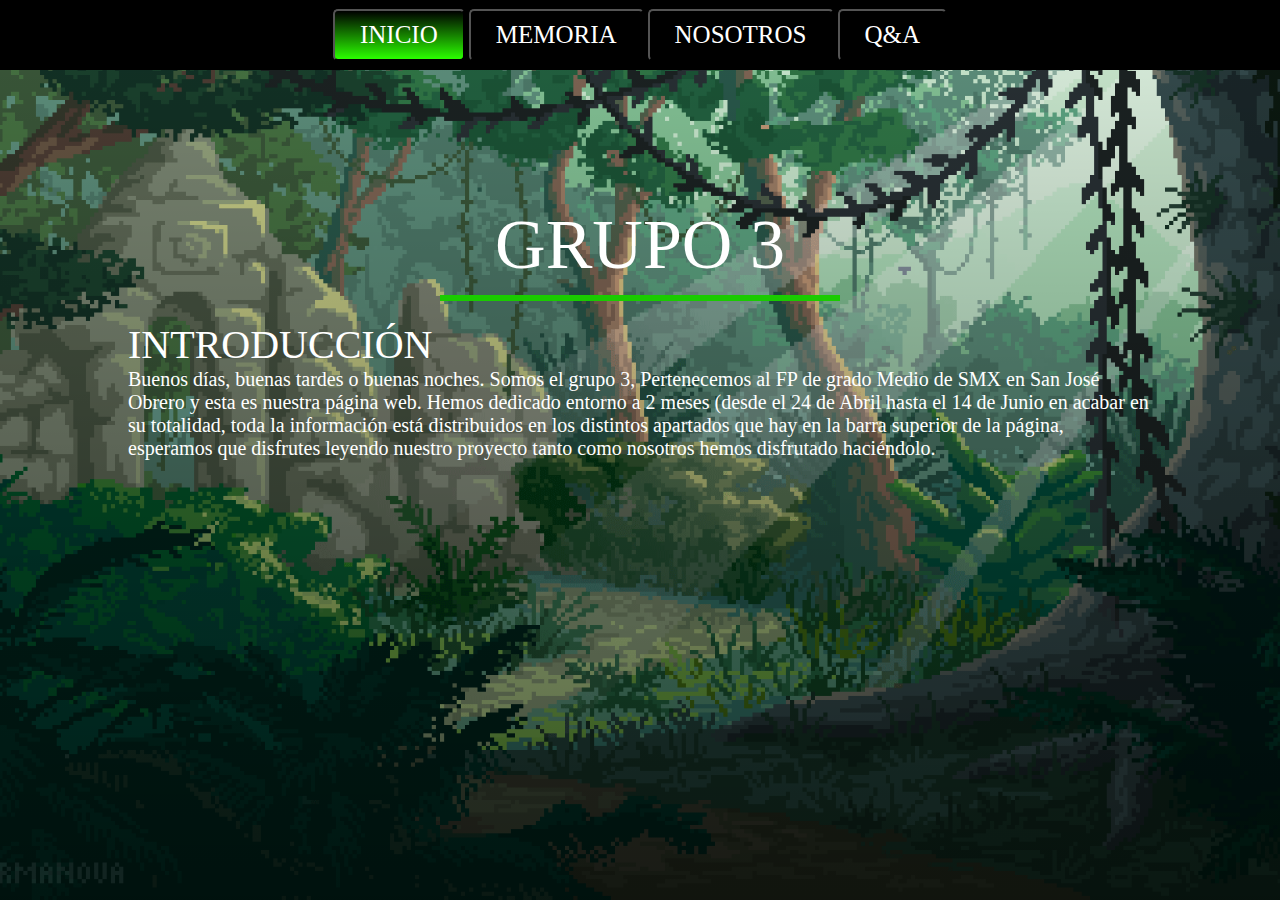
<file: Index.html>
<!DOCTYPE html>
<html lang="es">
<head>
    <meta charset="UTF-8">
    <meta http-equiv="X-UA-Compatible" content="IE=edge">
    <meta name="viewport" content="width=device-width, initial-scale=1.0">
    <title>Inicio</title>
<link rel="stylesheet" href="inicio.css">
    <link rel="stylesheet" href="barra.css">
</head>

<body>
  <nav class="botones"><center>
    <a href="#ya_estas_aqui" class="Inicio"><button type="button" class="active">Inicio</button></a>
    <a href="./memoria.html" class="Memoria"><button type="button">Memoria</button></a> 
      <a href="./nosotros.html" class="Nosotros"><button type="button">Nosotros</button></a>
       <a href="./qya.html" class="QYA"><button type="button">Q&A</button></a>
    </center></nav>
   
  
  <section id="titulo">
    <div class="titulo-global">
      <center><div class="titulo-nombre">grupo 3</div></center>
      <div class="titulo-linea"></div>
      <h1>Introducción</h1>
      <h2>Buenos días, buenas tardes o buenas noches. Somos el grupo 3,
      Pertenecemos al FP de grado Medio de SMX en San José Obrero y
      esta es nuestra página web. Hemos dedicado entorno a 2 meses (desde
      el 24 de Abril hasta el 14 de Junio en acabar en su totalidad, toda
      la información está distribuidos en los distintos apartados que hay
      en la barra superior de la página, esperamos que disfrutes leyendo
      nuestro proyecto tanto como nosotros hemos disfrutado haciéndolo.</h2>
    </div>
  </section>
</body>
</file>
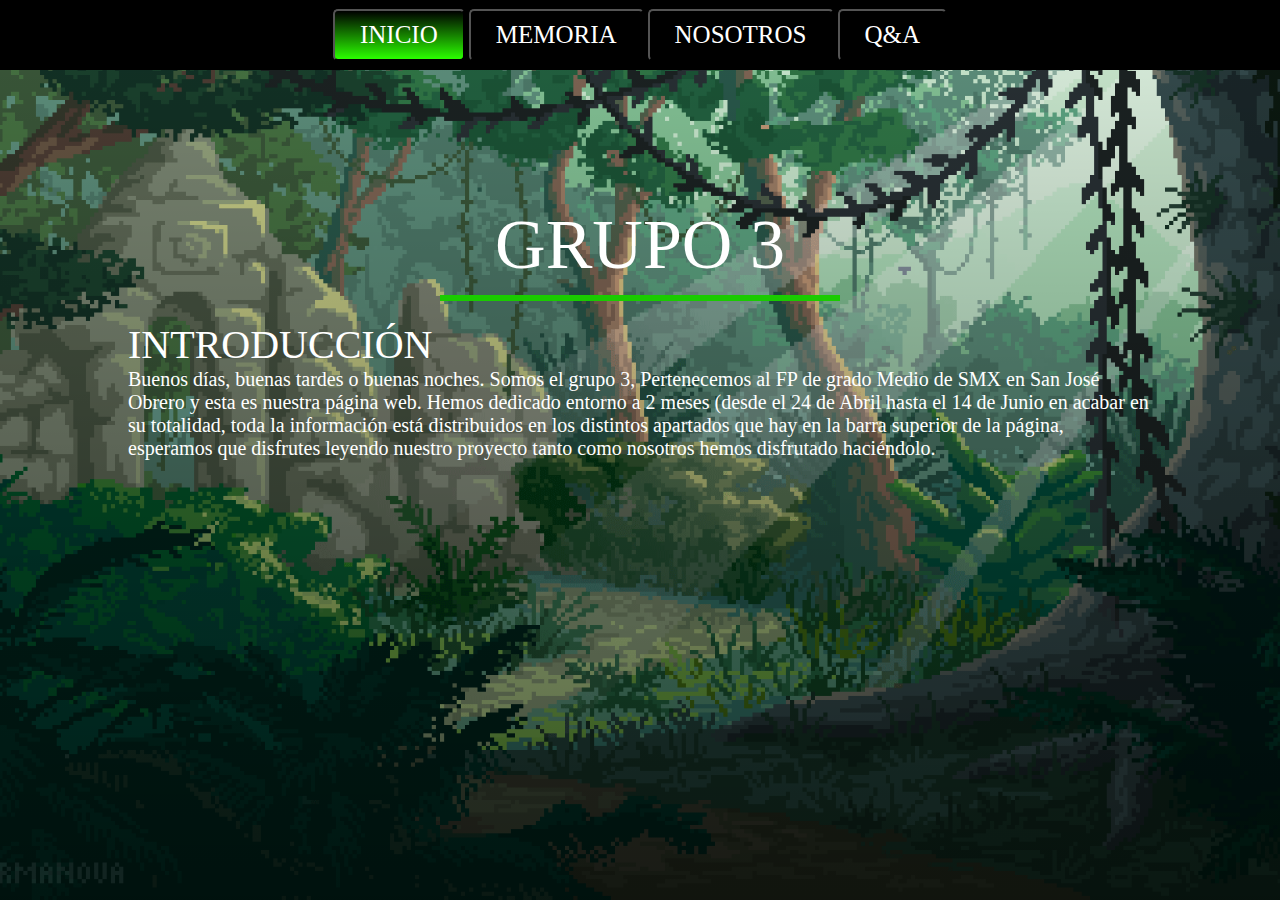
<file: index.html>
<!DOCTYPE html>
<html lang="es">
<head>
    <meta charset="UTF-8">
    <meta http-equiv="X-UA-Compatible" content="IE=edge">
    <meta name="viewport" content="width=device-width, initial-scale=1.0">
    <title>Inicio</title>
<link rel="stylesheet" href="inicio.css">
    <link rel="stylesheet" href="barra.css">
</head>

<body>
  <nav class="botones"><center>
    <a href="#ya_estas_aqui" class="Inicio"><button type="button" class="active">Inicio</button></a>
    <a href="./memoria.html" class="Memoria"><button type="button">Memoria</button></a> 
      <a href="./nosotros.html" class="Nosotros"><button type="button">Nosotros</button></a>
       <a href="./qya.html" class="QYA"><button type="button">Q&A</button></a>
    </center></nav>
   
  
  <section id="titulo">
    <div class="titulo-global">
      <center><div class="titulo-nombre">grupo 3</div></center>
      <div class="titulo-linea"></div>
      <h1>Introducción</h1>
      <h2>Buenos días, buenas tardes o buenas noches. Somos el grupo 3,
      Pertenecemos al FP de grado Medio de SMX en San José Obrero y
      esta es nuestra página web. Hemos dedicado entorno a 2 meses (desde
      el 24 de Abril hasta el 14 de Junio en acabar en su totalidad, toda
      la información está distribuidos en los distintos apartados que hay
      en la barra superior de la página, esperamos que disfrutes leyendo
      nuestro proyecto tanto como nosotros hemos disfrutado haciéndolo.</h2>
    </div>
  </section>
</body>
</file>
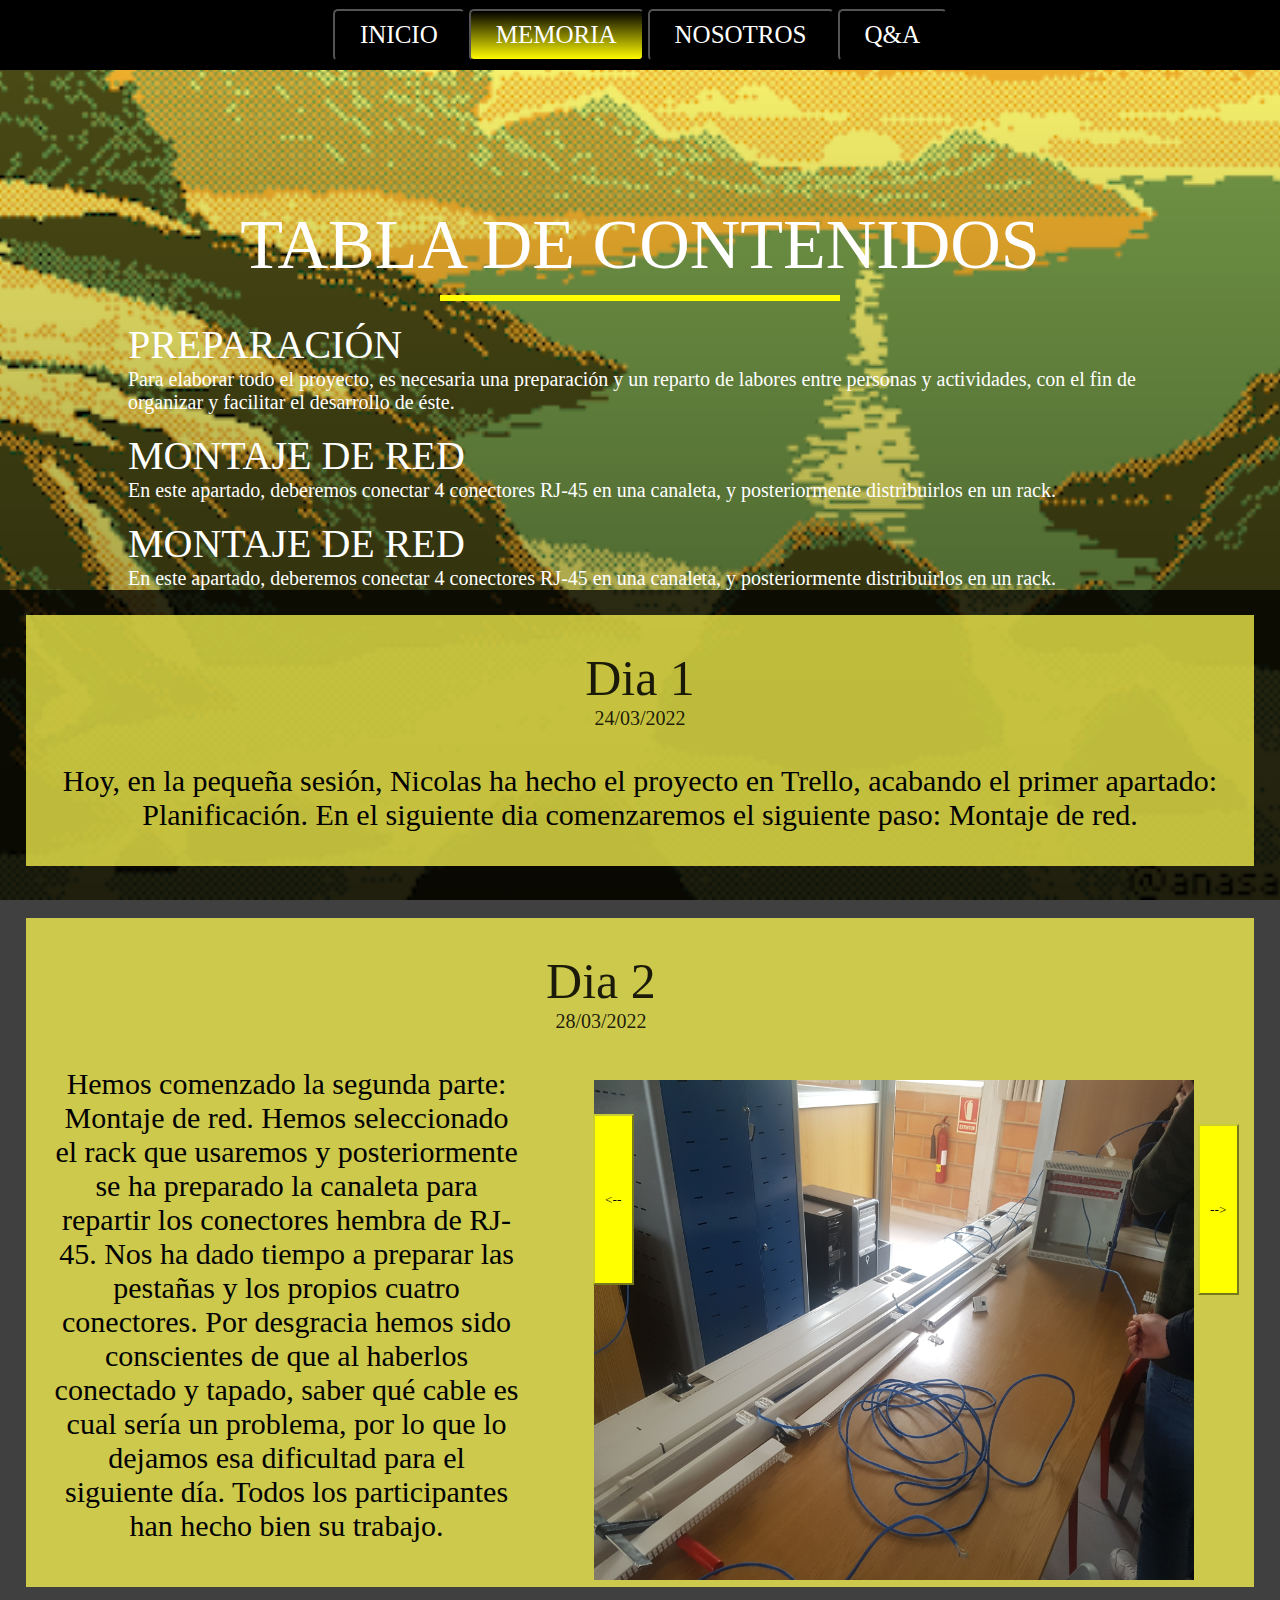
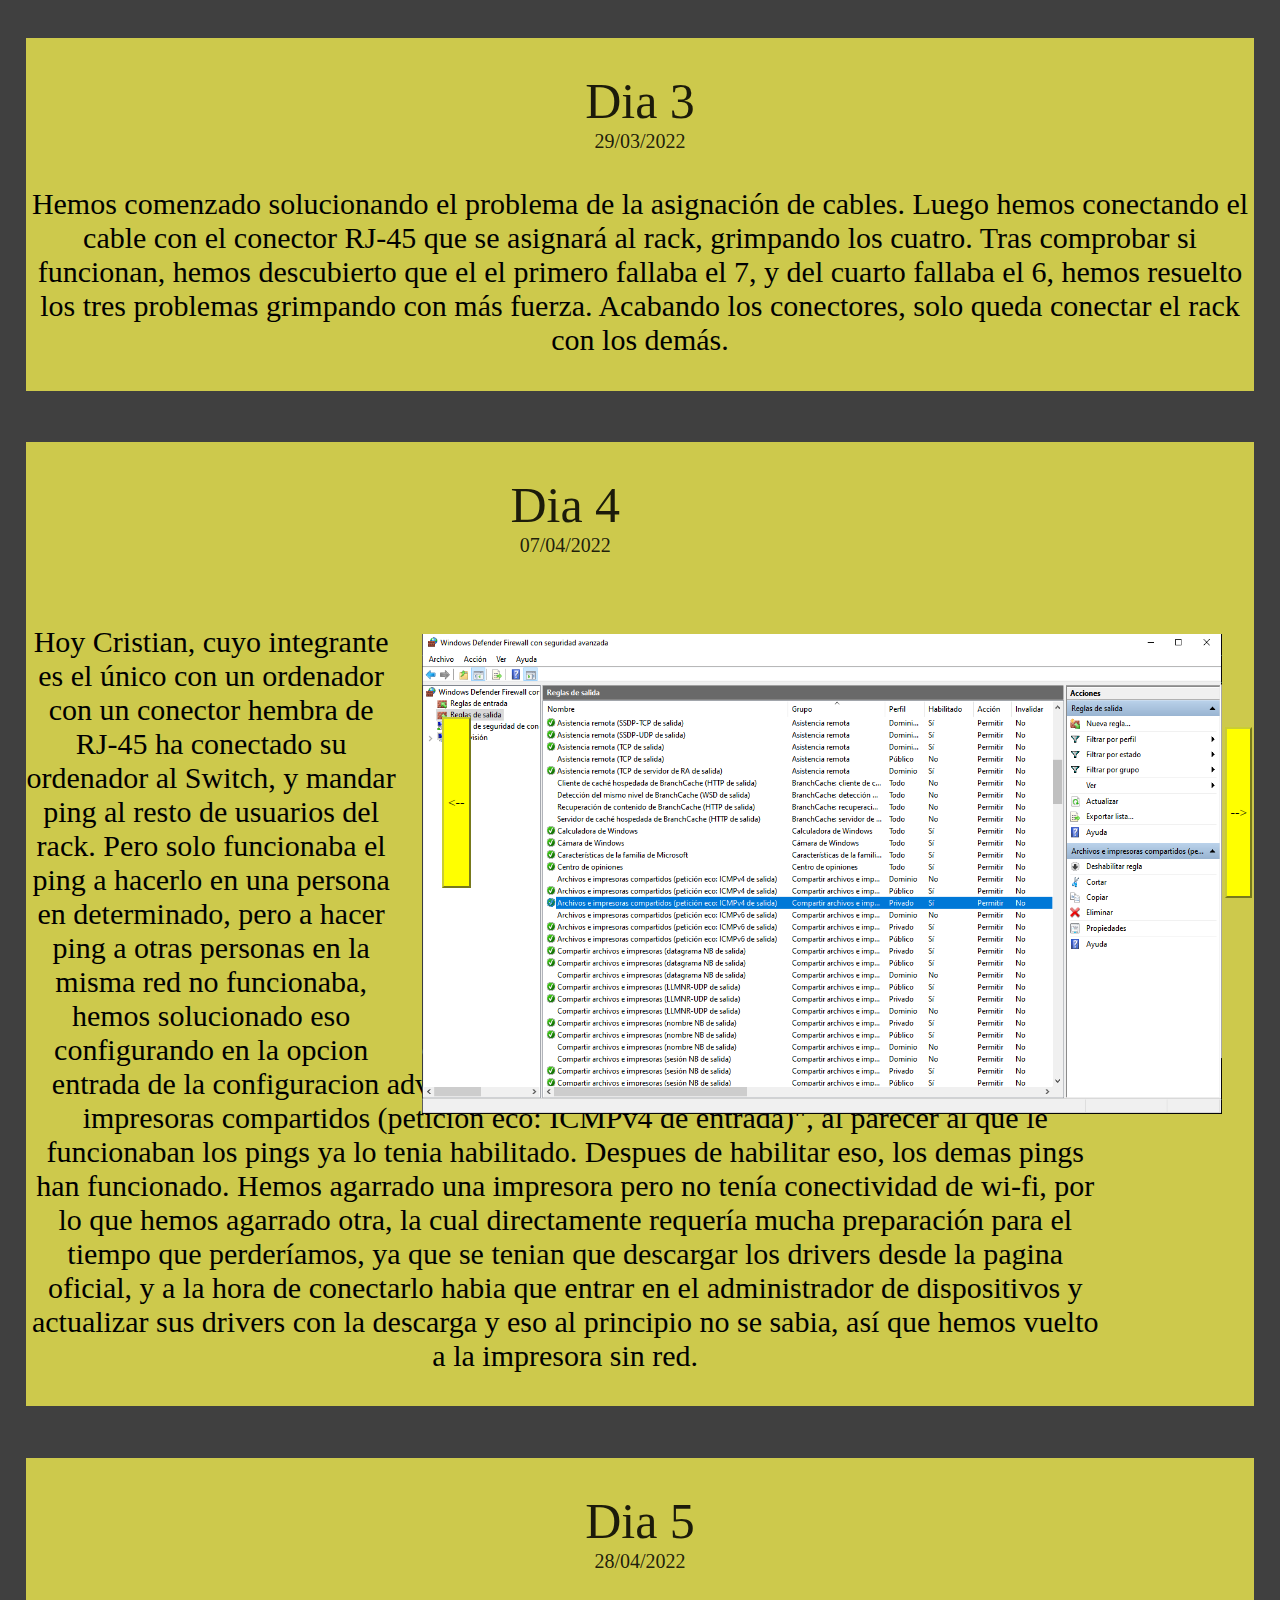
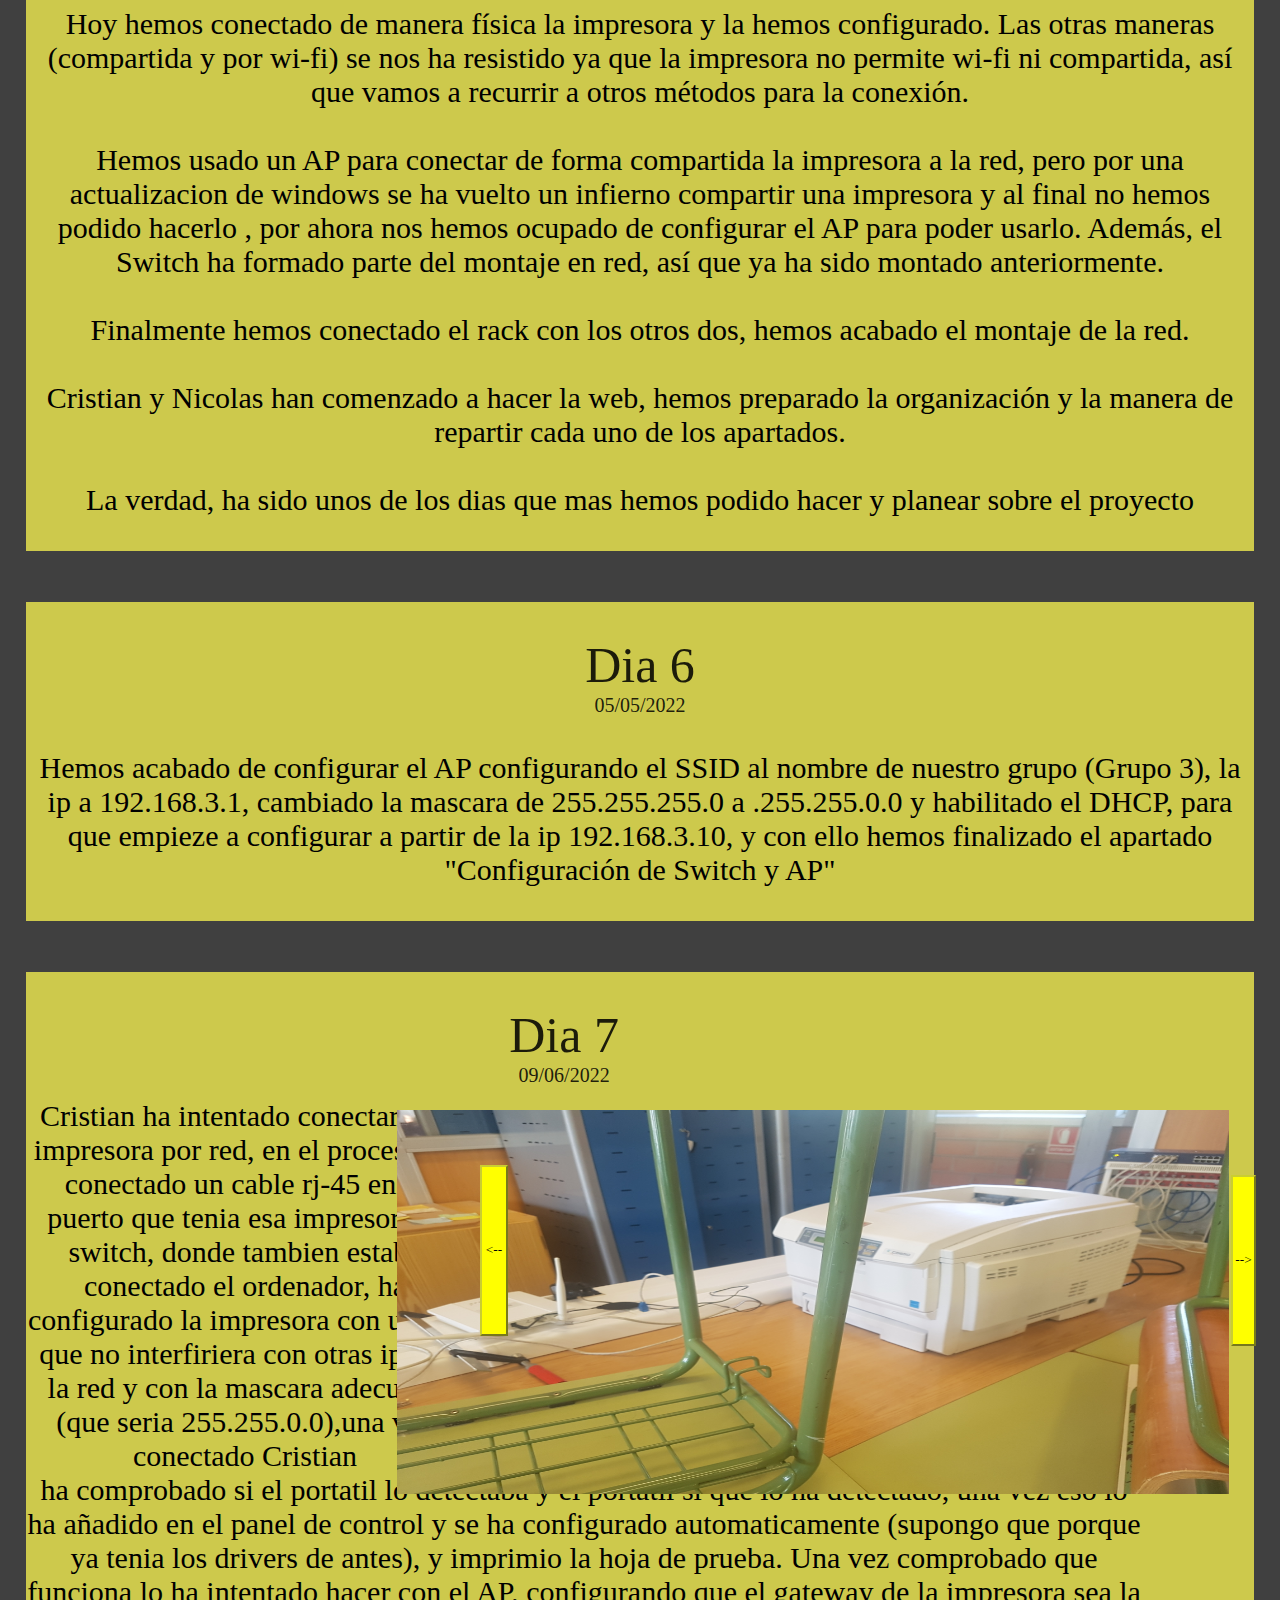
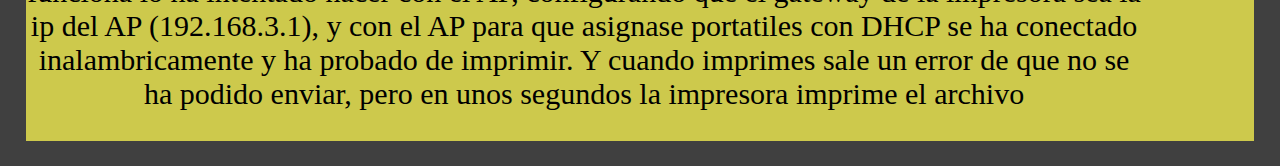
<file: memoria.html>
<!DOCTYPE html>
<html lang="es">
<head>
    <meta charset="UTF-8">
    <meta http-equiv="X-UA-Compatible" content="IE=edge">
    <meta name="viewport" content="width=device-width, initial-scale=1.0">
    <title>Diario</title>
    <link rel="stylesheet" href="https://use.fontawesome.com/releases/v5.7.1/css/all.css" integrity="sha384-fnmOCqbTlWIlj8LyTjo7mOUStjsKC4pOpQbqyi7RrhN7udi9RwhKkMHpvLbHG9Sr" crossorigin="anonymous">
    <link rel="stylesheet" href="momeria.css">
    <link rel="stylesheet" href="barra.css">
</head>

<body>
  <nav class="botones"><center>
      <a href="./Index.html" class="Inicio"><button type="button">Inicio</button></a>
      <a href="#ya_estas_aqui" class="Memoria"><button type="button" class="active">Memoria</button></a>
      <a href="./nosotros.html" class="Nosotros"><button type="button">Nosotros</button></a>
      <a href="./qya.html" class="QYA"><button type="button">Q&A</button></a>
    </center></nav>
  
  <section id="titulo">
    <div class="titulo-global">
      <center><div class="titulo-nombre">Tabla de contenidos</div></center>
    <div class="titulo-linea"></div>
    
      <h1>Preparación</h1>
      <h2>Para elaborar todo el proyecto, es necesaria una preparación y un reparto de
        labores entre personas y actividades, con el fin de organizar y facilitar el
        desarrollo de éste.</h2>
      <br>
      <h1>Montaje de red</h1>
      <h2>En este apartado, deberemos conectar 4 conectores RJ-45 en una canaleta,
        y posteriormente distribuirlos en un rack.</h2>
      <br>
      <h1>Montaje de red</h1>
      <h2>En este apartado, deberemos conectar 4 conectores RJ-45 en una canaleta,
        y posteriormente distribuirlos en un rack.</h2>
    </div>
  </section>

  <center>
  <div class="pdias">
  
    <div class="c1">
      <div>
        <br>
        <center><p id="dia" style="font-size: 50px;"> Dia 1</p></center>
        <center><p id="dia" style="font-size: 20px;"> 24/03/2022</p></center>
        <br>
        <p> Hoy, en la pequeña sesión, Nicolas ha hecho el proyecto en 
          Trello, acabando el primer apartado: Planificación. 
          En el siguiente dia comenzaremos el siguiente paso: Montaje de red. </p>
          <br>
        </div>
    </div>
  
    <div class="c2">
      <div>
        <br>
        <center><p id="dia" style="font-size: 50px;"> Dia 2</p></center>
        <center><p id="dia" style="font-size: 20px;"> 28/03/2022</p></center>
        <br>
      
      
        <p> Hemos comenzado la segunda parte: Montaje de red. Hemos seleccionado el 
          rack que usaremos y posteriormente se ha preparado la canaleta para repartir
           los conectores hembra de RJ-45. Nos ha dado tiempo a preparar las pestañas y
            los propios cuatro conectores. Por desgracia hemos sido conscientes de que
             al haberlos conectado y tapado, saber qué cable es cual sería un problema,
              por lo que lo dejamos esa dificultad para el siguiente día. Todos los 
              participantes han hecho bien su trabajo. </p>
          <br>
        </div>
        <div>
          <img id="imag2" src="./imagenes/dia 2/general.jpg">
        </div>
    </div>



    <div class="c3">
      <div>
        <div>
        <br>
        <center><p id="dia" style="font-size: 50px;"> Dia 3</p></center>
        <center><p id="dia" style="font-size: 20px;"> 29/03/2022</p></center>
        <br>
        <p> Hemos comenzado solucionando el problema de la asignación de cables. 
          Luego hemos conectando el cable con el conector RJ-45 que se asignará 
          al rack, grimpando los cuatro. Tras comprobar si funcionan, hemos 
          descubierto que el el primero fallaba el 7, y del cuarto fallaba el 6,
           hemos resuelto los tres problemas grimpando con más fuerza. Acabando 
           los conectores, solo queda conectar el rack con los demás. </p>
         <br>
        </div>
      </div>
    </div>
 

  
    <div class="c4">
      
        <div>
        <br>
        <center><p id="dia" style="font-size: 50px;"> Dia 4</p></center>
        <center><p id="dia" style="font-size: 20px;"> 07/04/2022</p></center>
        <br>
      <p class="si"> Hoy Cristian, cuyo integrante es el único con un ordenador con un conector
         hembra de RJ-45 ha conectado su ordenador al Switch, y mandar ping al resto
          de usuarios del rack. Pero solo funcionaba el ping a hacerlo en una persona 
            en determinado, pero a hacer ping a otras personas en la misma red no 
            funcionaba, hemos solucionado eso configurando en la opcion </p><p class="nope">entrada de la
          configuracion advanzada del firewall, y habilitar la regla de "Archivos e 
          impresoras compartidos (peticion eco: ICMPv4 de entrada)", al parecer al que le
           funcionaban los pings ya lo tenia habilitado. Despues de habilitar
           eso, los demas pings han funcionado. Hemos agarrado una impresora pero no tenía 
          conectividad de wi-fi, por lo que hemos agarrado otra, la cual 
          directamente requería mucha preparación para el tiempo que perderíamos, ya
          que se tenian que descargar los drivers desde la pagina oficial, y a la hora
          de conectarlo habia que entrar en el administrador de dispositivos y actualizar
          sus drivers con la descarga y eso al principio no se sabia,
           así que hemos vuelto a la impresora sin red. </p>
          </div>
          <div class="imagen4">
           <img id="imag4" src="./imagenes/dia 4/firewall.PNG" >
          <br>
            </div>
    </div>


    <div class="c5">
      <div>
        <div>
        <br>
        <center><p id="dia" style="font-size: 50px;"> Dia 5</p></center>
        <center><p id="dia" style="font-size: 20px;"> 28/04/2022</p></center>
        <br>
        <p> Hoy hemos conectado de manera física la impresora y la hemos
          configurado. Las otras maneras (compartida y por wi-fi) se nos ha resistido
          ya que la impresora no permite wi-fi ni compartida, así que vamos a recurrir
          a otros métodos para la conexión.
         <br>
         <br>
         Hemos usado un AP para conectar de forma compartida la impresora
          a la red, pero por una actualizacion de windows se ha vuelto un infierno
         compartir una impresora y  al final no hemos podido hacerlo , por ahora 
         nos hemos ocupado de configurar el AP para poder usarlo. Además, el 
         Switch ha formado parte del montaje en red, así que ya ha sido montado 
         anteriormente.
         <br>
         <br>
         Finalmente hemos conectado el rack con los otros dos, hemos acabado el 
         montaje de la red.
         <br>
         <br>
         Cristian y Nicolas han comenzado a hacer la web, hemos preparado 
         la organización y la manera de repartir cada uno de los apartados.
         <br>
         <br>
        La verdad, ha sido unos de los dias que mas hemos podido hacer y planear sobre 
      el proyecto</p>
         <br>
        </div>
      </div>
    </div>

    <div class="c6">
      <div>
        <div>
        <br>
        <center><p id="dia" style="font-size: 50px;"> Dia 6</p></center>
        <center><p id="dia" style="font-size: 20px;"> 05/05/2022</p></center>
        <br>
        <p> Hemos acabado de configurar el AP configurando el SSID al nombre de nuestro grupo (Grupo 3),
          la ip a 192.168.3.1, cambiado la mascara de 255.255.255.0 a .255.255.0.0 y habilitado el DHCP,
         para que empieze a configurar a partir de la ip 192.168.3.10, y con ello hemos finalizado
          el apartado "Configuración de Switch y AP" </p>
         <br>
        </div>
      </div>
    </div>

    
    
    <div class="c7">
    
      <div>
      <br>
      <center><p id="dia" style="font-size: 50px;"> Dia 7</p></center>
      <center><p id="dia" style="font-size: 20px;"> 09/06/2022</p></center>
      <br>
    <p class="si"> Cristian ha intentado conectar una impresora por red, en el proceso
      ha conectado un cable rj-45 en el puerto que tenia esa impresora al
      switch, donde tambien estaba conectado el ordenador, ha configurado la 
      impresora con una ip que no interfiriera con otras ips de la red y con la
      mascara adecuada (que seria 255.255.0.0),una vez conectado Cristian 
      </p><p class="nope">ha comprobado si el portatil lo detectaba y el portatil si que lo ha
        detectado, una vez eso lo ha añadido en el panel de control y se ha
        configurado automaticamente (supongo que porque ya tenia los drivers
        de antes), y imprimio la hoja de prueba. Una vez comprobado que funciona
        lo ha intentado hacer con el AP, configurando que el gateway de la impresora
        sea la ip del AP (192.168.3.1), y con el AP para que asignase portatiles con DHCP
        se ha conectado inalambricamente y ha probado de imprimir. Y cuando imprimes
        sale un error de que no se ha podido enviar, pero en unos segundos la impresora
        imprime el archivo  </p>
        </div>
        <div>
         <img id="imag7" src="./imagenes/dia 7/20220609_194612.jpg" >
        <br>
          </div>

    
  </div> 

</div>
</center>

<div class="back77">
<button class="back7"><--</button>
</div>

<div class="next77">
<button class="next7" >--></button>
</div>

<div class="prueba4">
  <div class="back77">
  <button class="back4"><--</button>
  </div>
  
  <div class="next77">
  <button class="next4" >--></button>
  </div>
</div>

<div class="prueba2">
  <div class="back77">
  <button class="back2"><--</button>
  </div>
  
  <div class="next77">
  <button class="next2" >--></button>
  </div>
</div>


<script src="./memoria.js"></script>
</body>
</file>
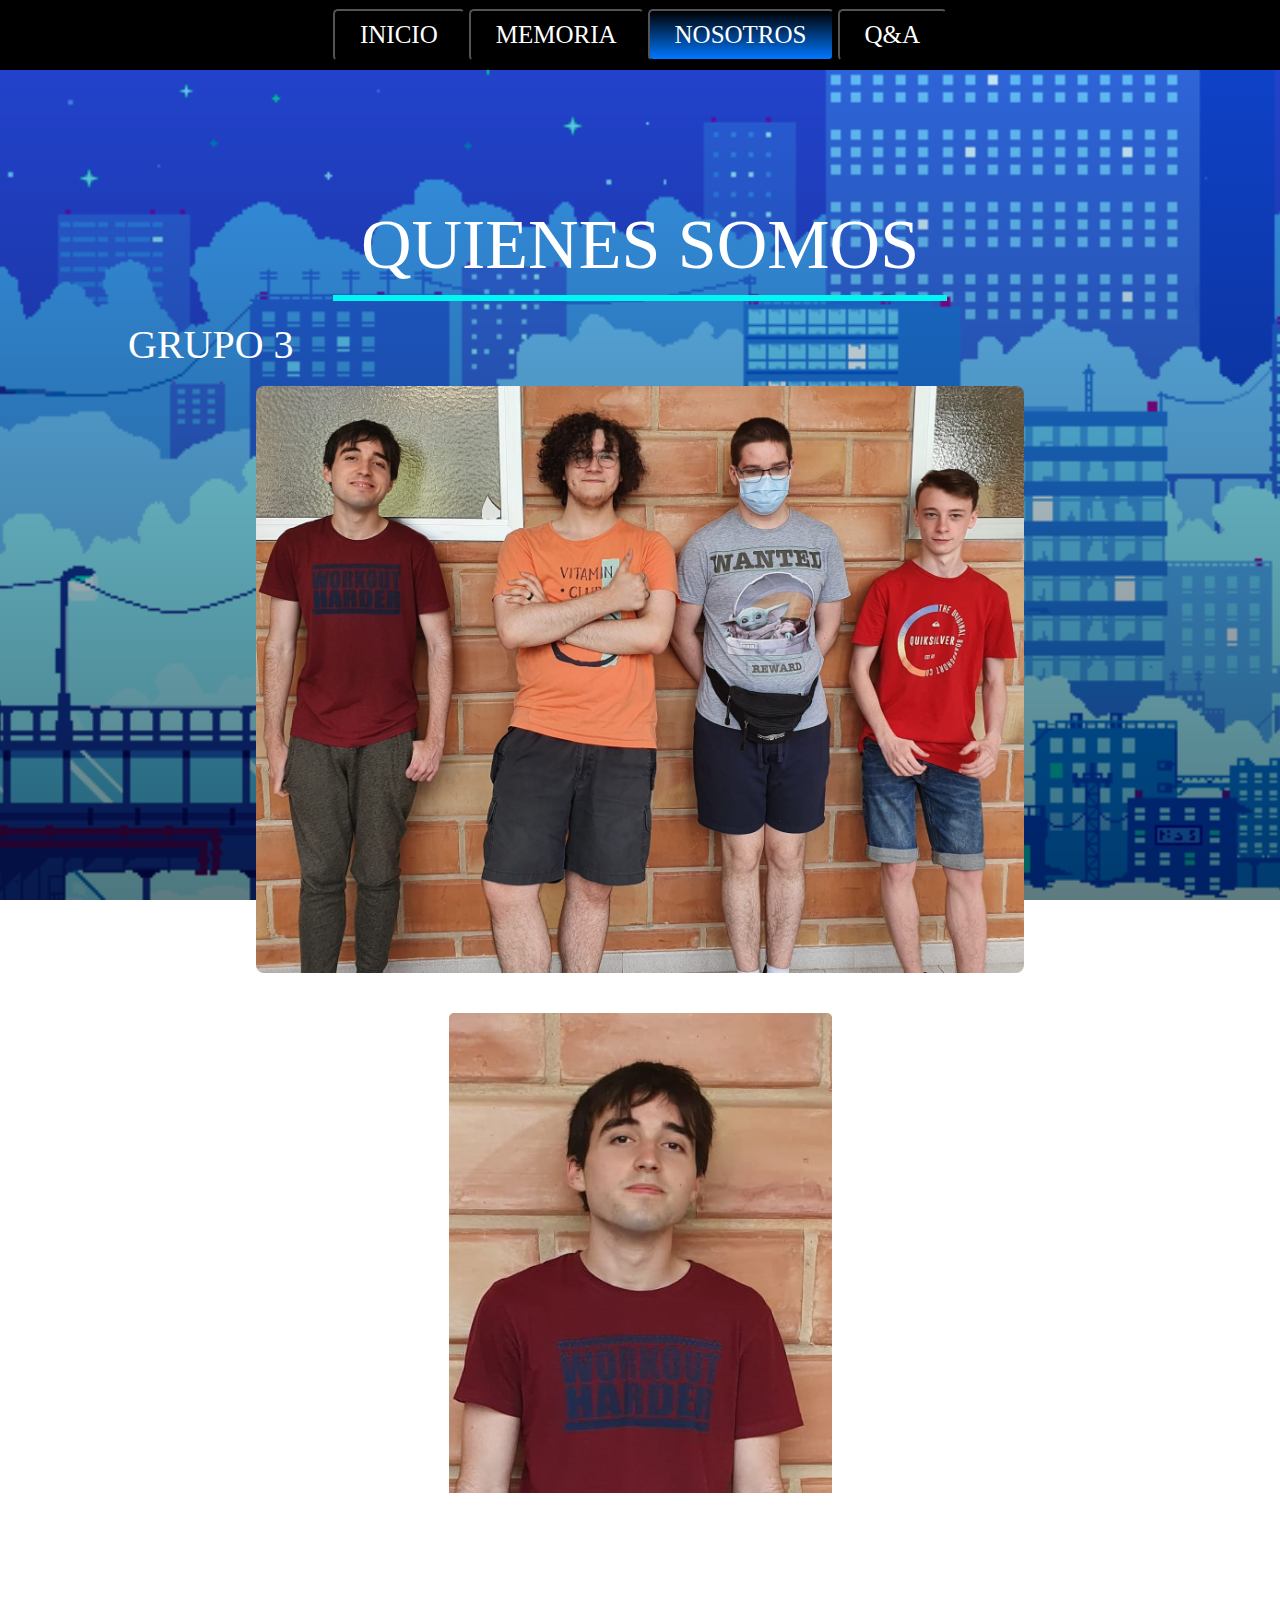
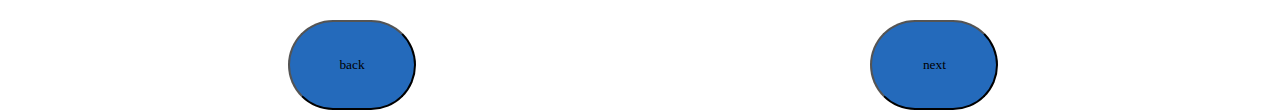
<file: nosotros.html>
<!DOCTYPE html>
<html lang="es">
<head>
    <meta charset="UTF-8">
    <meta http-equiv="X-UA-Compatible" content="IE=edge">
    <meta name="viewport" content="width=device-width, initial-scale=1.0">
    <title>Quienes somos</title>
    <link rel="stylesheet" href="https://use.fontawesome.com/releases/v5.7.1/css/all.css" integrity="sha384-fnmOCqbTlWIlj8LyTjo7mOUStjsKC4pOpQbqyi7RrhN7udi9RwhKkMHpvLbHG9Sr" crossorigin="anonymous">
    <link rel="stylesheet" href="nosotros.css">
    <link rel="stylesheet" href="barra.css">
</head>

<body>
  <nav class="botones"><center>
     
    <a href="./Index.html" class="Inicio"><button type="button">Inicio</button></a>
    <a href="./memoria.html" class="Memoria"><button type="button">Memoria</button></a>
    <a href="#ya_estas_aqui" class="Nosotros"><button type="button" class="active">Nosotros</button></a>
    <a href="./qya.html" class="QYA"><button type="button">Q&A</button></a>
    
  </center>
  </nav>
  
  <section id="titulo">
    <div class="titulo-global">
      <center><div class="titulo-nombre">Quienes somos</div></center>
      <div class="titulo-linea"></div>
      <h1>Grupo 3</h1>
      <br>
      <center><img src="./imagenes/Todos.jpg" style="width: 60%; border-radius: 8px;"></center>
      <h2></h2>
    </div>
  </section>
  <br>
  <br>
  

  <center><section>
    <div class="perfiles">
      
            <div id="regulador">
                <img id="imagen_perfil" src="./imagenes/Pablo.jpg" >
            </div>
            <div>
              <span id="nombre">Pablo Sierra </span>
              
            </div id="textos">
            <span id="texto_perfil1" style="font-size: 30px;"> Portavoz </span> <br>
            <span id="texto_perfil2" style="font-size: 30px;"> Se encarga de transmitir al resto de compañeros los acuerdos y el trabajo. </span> <br>
            <span id="texto_perfil3" style="font-size: 30px;"> Es el que entrega el proyecto, actividad o trabajo al profesorado. </span> <br>
            <span id="texto_perfil4" style="font-size: 30px;"> Colabora con el secretario para hacer efectiva y entendible la transmisión. </span> <br>
      </div>
  </section>
</center>

  <button class="next">next</button>
    <button class="back">back</button>
  <script src="slide.js"></script>
</body>
</file>
<file: inicio.css>
* {
    margin: 0;
    padding: 0;
    box-sizing: border-box;
    font-family: 'Bookman Old Style';  
    font-weight: 200;
    
}

body {
    background: linear-gradient(rgba(0,0,0,0), rgba(0,0,0,0.5)), url(./imagenes/verde1.gif);
    background-attachment: fixed;
    background-position: center;
    background-size: cover;
    background-repeat: no-repeat;
}

body::-webkit-scrollbar {
    width: 8px;
  }
  
  body::-webkit-scrollbar-track {
    background: rgb(77, 77, 77);
  }
  
  body::-webkit-scrollbar-thumb {
    background-color: rgb(0, 255, 21);
    border-radius: 500px;
    border: 1.7px solid rgb(0, 255, 102);
  }

#titulo {
    display: flex;
    align-items: center;
    justify-content: center;
}

.titulo-nombre {
    margin-top: 16%;
    font-size: 70px;
    text-transform: uppercase;
    color:#ffffff;
}

.titulo-linea {
    width: 400px;
    border: 3px solid #1acb00;
    margin: 10px auto 20px auto;

}

h1 {
    font-size: 40px;
    color: #ffffff;
    margin-left: 10%;
    margin-right: 10%;
    text-transform: uppercase;
}

h2 {
    font-size: 20px;
    color:#ffffff;
    margin-left: 10%;
    margin-right: 10%;
}
</file>
<file: barra.css>
.botones {
    background: #000000;
    justify-content: space-around;
    position: fixed;
    display: flex;
    flex-direction: row;
    width: 100%;
    padding: 0.7%;
    
}

.botones button {
    text-decoration: none;
    font-size: 25px;
    padding-left: 25px;
    padding-right: 25px;
    padding-top: 10px;
    padding-bottom: 10px;
    text-transform: uppercase;
    background: transparent;
    color: #ffffff;
    border-radius: 5px;
}

.botones .Inicio button:hover  {
    color: #ffffff;
    background: linear-gradient(rgba(255, 0, 0, 0), rgba(43, 255, 0,0.75));
}

.botones .Inicio .active{
    color: #ffffff;
    background: linear-gradient(rgba(166, 0, 255, 0), rgb(43, 255, 0));
}

.botones .Contenidos button:hover  {
    color: #ffffff;
    background: linear-gradient(rgba(255, 187, 0, 0), rgba(255, 187, 0, 0.75));
}

.botones .Contenidos .active{
    color: #ffffff;
    background: linear-gradient(rgba(166, 0, 255, 0), rgb(255, 187, 0));
}

.botones .Memoria button:hover  {
    color: #ffffff;
    background: linear-gradient(rgba(255, 251, 0, 0), rgba(255, 251, 0, 0.75));
}

.botones .Memoria .active{
    color: #ffffff;
    background: linear-gradient(rgba(166, 0, 255, 0), rgb(255, 251, 0));
}

.botones .Autoevaluación button:hover  {
    color: #ffffff;
    background: linear-gradient(rgba(43, 255, 0, 0), rgba(43, 255, 0, 0.75));
}

.botones .Autoevaluación .active{
    color: #ffffff;
    background: linear-gradient(rgba(166, 0, 255, 0), rgb(43, 255, 0));
}

.botones .Nosotros button:hover {
    color: #ffffff;
    background: linear-gradient(rgba(0, 119, 255, 0), rgba(0, 119, 255, 0.75));
}
.botones .Nosotros .active{
    color: #ffffff;
    background: linear-gradient(rgba(166, 0, 255, 0), rgb(0, 119, 255));
}

.botones .QYA button:hover {
    color: #ffffff;
    background: linear-gradient(rgba(166, 0, 255, 0), rgba(255, 0, 0, 0.75));
}

.botones .QYA .active{
    color: #ffffff;
    background: linear-gradient(rgba(166, 0, 255, 0), rgb(255, 0, 0));
}
</file>
<file: momeria.css>
* {
    margin: 0;
    padding: 0;
    box-sizing: border-box;
    font-family: 'Bookman Old Style';  
    font-weight: 200;
    
}

body {
    background: linear-gradient(rgba(255, 158, 2, 0), rgba(0,0,0,0.5)), url(./imagenes/amarillo.gif);
    background-attachment: fixed;
    background-position: top;
    background-size: cover;
    background-repeat: no-repeat;
}

body::-webkit-scrollbar {
    width: 8px;               /* width of the entire scrollbar */
  }
  
  body::-webkit-scrollbar-track {
    background: rgb(77, 77, 77);        /* color of the tracking area */
  }
  
  body::-webkit-scrollbar-thumb {
    background-color: rgb(238, 255, 0);    /* color of the scroll thumb */
    border-radius: 500px;       /* roundness of the scroll thumb */
    border: 1.7px solid rgb(208, 255, 0);  /* creates padding around scroll thumb */
  }

#titulo {
    display: flex;
    align-items: center;
    justify-content: center;
}

.titulo-nombre {
    margin-top: 16%;
    font-size: 70px;
    text-transform: uppercase;
    color:#ffffff;
}

.titulo-linea {
    width: 400px;
    border: 3px solid rgb(255, 255, 0);
    margin: 10px auto 20px auto;

}

h1 {
    font-size: 40px;
    color: #ffffff;
    margin-left: 10%;
    margin-right: 10%;
    text-transform: uppercase;
}

h2 {
    font-size: 20px;
    color:#ffffff;
    margin-left: 10%;
    margin-right: 10%;
}

.pdias{
    top: 80%;
    /*paosition: absolute; */ 
    left: 0%;
    display: flex;
    justify-content: space-around;
    flex-direction: column;
    font-size: 30px;
    color: black;
    -webkit-text-stroke: yellow 0.px;
    background-color: rgba(0, 0, 0, 0.75);

}
.pdias .c1{

    width: auto;
    margin-top: 5%;
    margin: 2%;
    background-color: rgba(255, 249, 80, 0.737);
}
.pdias .c2{
    display: flex;
    flex-direction: row;
    width: auto;
 margin: 2%;
    background-color: rgba(255, 249, 80, 0.737);
}
.pdias .c3{
    width: auto;
    margin: 2%;
    background-color: rgba(255, 249, 80, 0.737);
    
}
.pdias .c4{
    width: auto;
    margin: 2%;
    background-color: rgba(255, 249, 80, 0.737);
    display: flex;
    flex-direction: row;
}
.pdias .c5{
    width: auto;
    margin: 2%;
    background-color: rgba(255, 249, 80, 0.737);
    display: flex;
    flex-direction: row;
}
.pdias .c6{
    width: auto;
    margin: 2%;
    background-color: rgba(255, 249, 80, 0.737);
    
}
.pdias .c7{
    width: auto;
    margin: 2%;
    

    background-color: rgba(255, 249, 80, 0.737);
    display: flex;
    flex-direction: row;
    
}


.c2 #dia{
    margin-right: -100%;
}

.c2 p{
    width: 75%;
    margin-left: -17%;
}

#imag2{
    width: 600px;
    height: 500px;
    margin-left: -20%;
    margin-top: 27%;
}

.pdias #dia{
    -webkit-text-stroke: yellow 0.0px;
    color:rgba(0, 0, 0, 0.867);
    
}
.si{
    margin-right: 45%;
margin-top: 5%;
}

.c4 #imag4{
    
height: 480px;
width:800px;
margin-top: 24%;
margin-left: -8%;

    
}

.c4 #dia{
    margin-left: 60%;
}

.imagen4{
    margin-left: -20%;
}

.c7 #imag7{
    margin-top: 32%;
    width: 193%;
    height: 50%;
    margin-left: -105%;
}

.c7 .si{
    margin-top: -2.8%;
    
    
}

.c7 #dia{
    margin-left: 35%;
}

.c7 .nope{
    margin-bottom: 2%;
    margin-right: -5%;
    width: 140%;
}

.c4 .nope{
    width: 100%;
    margin-top: 0%;
    width: 160%;
    margin-bottom: 5%;
}


.next7{
    
   background-color: rgb(255, 255, 0);
    border-color: rgb(202, 205, 50);
    height: 109%;
    width: 50%;
}
.back7{
    
    background-color: rgb(255, 255, 0);
    border-color: rgb(202, 205, 50);
   
    right: 60%;
    height: 109%;
    width: 3.5%;
}

.next77{
    margin-top: -11.5%;
    margin-left: 96.2% ;
    
    height: 157px;
    
}

.back77{
    margin-top: -47%;
    margin-left: 37.5% ;
    
    height: 157px;
    
}


.prueba4{
    margin-top: -173%;
}

.prueba4 .next77{
    
    margin-left: 95.7%;
}

.prueba4 .back77{
    
    margin-left: 34.5%;
}


.next4{
    
    background-color: rgb(255, 255, 0);
     border-color: rgb(202, 205, 50);
     height: 109%;
     width: 50%;
 }
 .back4{
     
     background-color: rgb(255, 255, 0);
     border-color: rgb(202, 205, 50);
    
     right: 60%;
     height: 109%;
     width: 3.5%;
}



.prueba2{
    margin-top: -107%;
}

.prueba2 .next77{
    
    margin-left: 93.57%;
}

.prueba2 .back77{
    
    margin-left: 46.3%;
}


.next2{
    
    background-color: rgb(255, 255, 0);
     border-color: rgb(202, 205, 50);
     height: 109%;
     width: 50%;
 }
 .back2{
     
     background-color: rgb(255, 255, 0);
     border-color: rgb(202, 205, 50);
    
     right: 60%;
     height: 109%;
     width: 6%;
 }
</file>
<file: nosotros.css>
* {
    margin: 0;
    padding: 0;
    box-sizing: border-box;
    font-family: 'Bookman Old Style';  
    font-weight: 200;
    
    
}

body {
    background: linear-gradient(rgba(0,0,0,0), rgba(0,0,0,0.5)), url(imagenes/azul2.gif);
    background-attachment: fixed;
    background-position: center;
    background-size: cover;
    background-repeat: no-repeat;
}
body::-webkit-scrollbar {
    width: 8px;               /* width of the entire scrollbar */
  }
  
  body::-webkit-scrollbar-track {
    background: rgb(77, 77, 77);        /* color of the tracking area */
  }
  
  body::-webkit-scrollbar-thumb {
    background-color: rgb(64, 0, 255);    /* color of the scroll thumb */
    border-radius: 500px;       /* roundness of the scroll thumb */
    border: 1.7px solid rgb(0, 213, 255);  /* creates padding around scroll thumb */
  }

#titulo {
    display: flex;
    align-items: center;
    justify-content: center;
}

.titulo-nombre {
    margin-top: 16%;
    font-size: 70px;
    text-transform: uppercase;
    color:#ffffff;
}

.titulo-linea {
    width: 48%;
    border: 3px solid rgb(0, 246, 242);
    margin: 10px auto 20px auto;
}

h1 {
    font-size: 40px;
    color: #ffffff;
    margin-left: 10%;
    margin-right: 10%;
    text-transform: uppercase;
}

h2 {
    font-size: 20px;
    color:#ffffff;
    margin-left: 10%;
    margin-right: 10%;
}

.perfiles{
    
    top: 1600%;
    left: 37%;
    transform: matrix(20deg);   
}

#imagen_perfil{
    
    width: 383px;
    height: 480px;
    border-top-left-radius: 5px;
    border-top-right-radius: 5px;
    
}

#nombre{
    font-size: 60px;
    color: white;
    -webkit-text-stroke: #498fe0 2p;
}


.next{
    position: absolute;
    top: 180%;
    left: 68%;
    width: 10%;
    height: 10%;
    color: #000000;
    background-color: #246abb;
    border-radius: 50ch;
}

.back{
    position: absolute;
    top: 180%;
    left: 22.5%;
    width: 10%;
    height: 10%;
    color: #000000;
    background-color: #246abb;
    border-radius: 50ch;
}



#textos{
    color: yellow;

    -webkit-text-stroke: 10px #246abb;
}

#textos span{
    font-size: 5000%;
    color: yellow;
    -webkit-text-stroke: 10px #246abb;

}

#texto_perfil1{
    color: white;
    -webkit-text-stroke: 1x #246abb;
}
#texto_perfil2{
    color: white;
}
#texto_perfil3{
    color: white;
}
#texto_perfil4{
    color: white;
}
</file>
